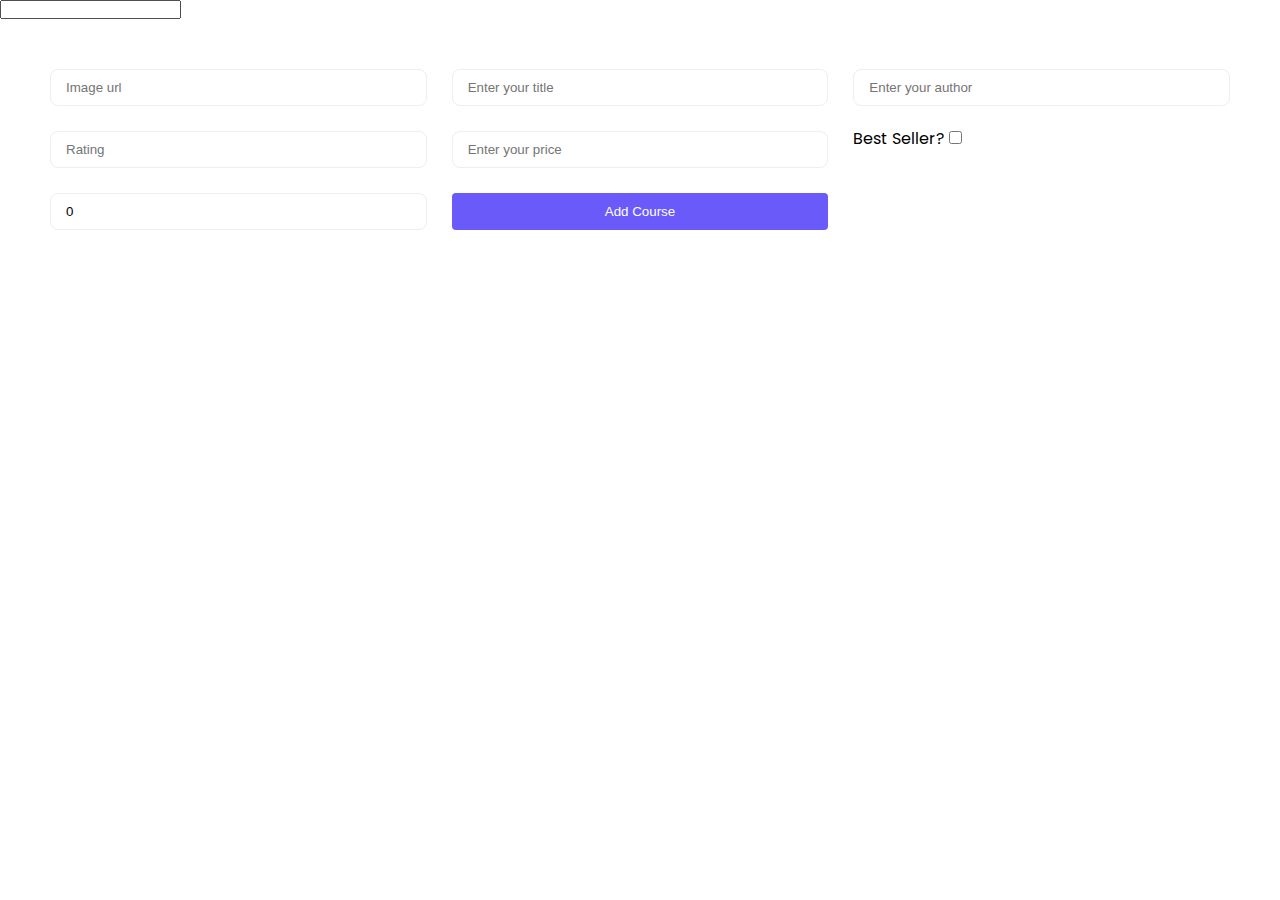
<file: index.html>
<!DOCTYPE html>
<html lang="en">
  <head>
    <meta charset="UTF-8" />
    <meta http-equiv="X-UA-Compatible" content="IE=edge" />
    <meta name="viewport" content="width=device-width, initial-scale=1.0" />
    <title>Course API</title>
    <link rel="preconnect" href="https://fonts.gstatic.com" />
    <link
      href="https://fonts.googleapis.com/css2?family=Poppins:wght@400;600&display=swap"
      rel="stylesheet"
    />
    <link
      rel="stylesheet"
      href="https://cdnjs.cloudflare.com/ajax/libs/font-awesome/4.7.0/css/font-awesome.min.css"
      integrity="sha512-SfTiTlX6kk+qitfevl/7LibUOeJWlt9rbyDn92a1DqWOw9vWG2MFoays0sgObmWazO5BQPiFucnnEAjpAB+/Sw=="
      crossorigin="anonymous"
    />
    <link rel="stylesheet" href="./css/app.css" />
    <link rel="stylesheet" href="./css/reset.css" />
  </head>
  <body>
    <input type="text" class="filter" name="filter" />

    <form class="form-post" method="post">
      <input type="text" name="image" placeholder="Image url" required />
      <input type="text" name="title" placeholder="Enter your title" required />
      <input
        type="text"
        name="author"
        placeholder="Enter your author"
        required
      />
      <input
        type="text"
        name="rating"
        placeholder="Rating"
        min="1"
        max="5"
        required
      />
      <input
        type="number"
        name="price"
        placeholder="Enter your price"
        min="1"
        required
      />
      <div>
        <label for="Best-seller">Best Seller?</label>
        <input type="checkbox" name="bestSeller" id="best-seller" />
      </div>
      <input type="number" name="buyAmount" value="0" />
      <button type="submit" class="form-submit">Add Course</button>
    </form>
    <div class="course-list">
      <!-- <div class="course-item"> -->
      <!-- <div class="course-image">
          <img src="https://source.unsplash.com/random" alt="" />
        </div>
        <div class="course-content">
          <div class="course-title">
            Lorem ipsum dolor sit amet consectetur, adipisicing elit.ro
            repudiandae quam non sunt illo recusandae saepe inventore.
          </div>
          <div class="course-author">HMD</div>
          <div class="course-meta">
            <div class="course-rating">5</div>
            <div class="course-enroll">1000</div>
          </div>
          <div class="course-best-seller">Best Seller</div>
        </div>
      </div> -->
    </div>
    <script src="./api/placehoder-excercise.js"></script>
  </body>
</html>
</file>
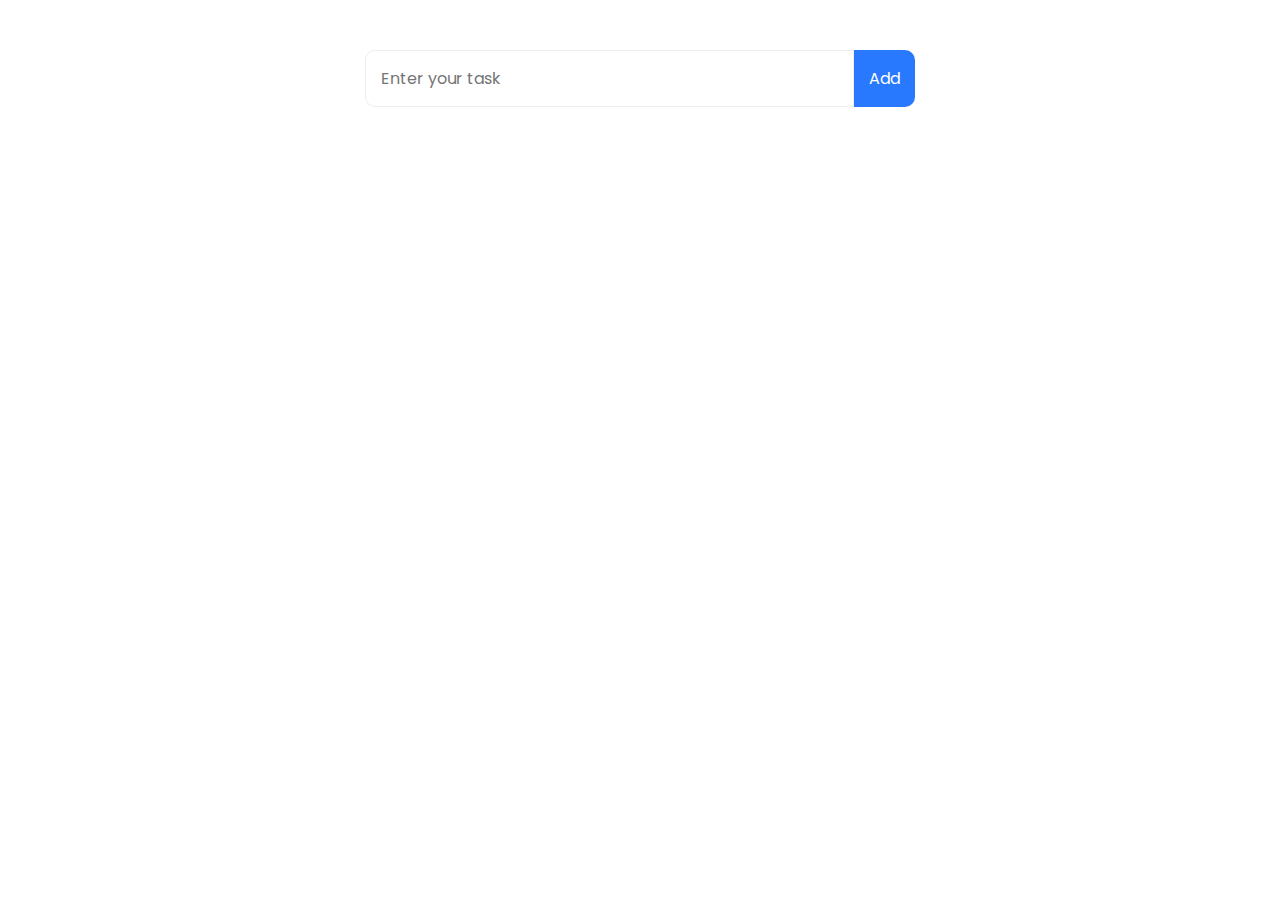
<file: advanced/todo-list-excersice/index.html>
<!DOCTYPE html>
<html lang="en">
  <head>
    <meta charset="UTF-8" />
    <meta http-equiv="X-UA-Compatible" content="IE=edge" />
    <title>Todo list</title>
    <link rel="preconnect" href="https://fonts.gstatic.com" />
    <link
      href="https://fonts.googleapis.com/css2?family=Poppins:wght@400;600&display=swap"
      rel="stylesheet"
    />
    <link
      rel="stylesheet"
      href="https://cdnjs.cloudflare.com/ajax/libs/font-awesome/4.7.0/css/font-awesome.min.css"
      integrity="sha512-SfTiTlX6kk+qitfevl/7LibUOeJWlt9rbyDn92a1DqWOw9vWG2MFoays0sgObmWazO5BQPiFucnnEAjpAB+/Sw=="
      crossorigin="anonymous"
    />
    <link rel="stylesheet" href="./app.css" />
  </head>
  <body>
    <script src="./class-todo-excercise.js"></script>
  </body>
</html>
</file>
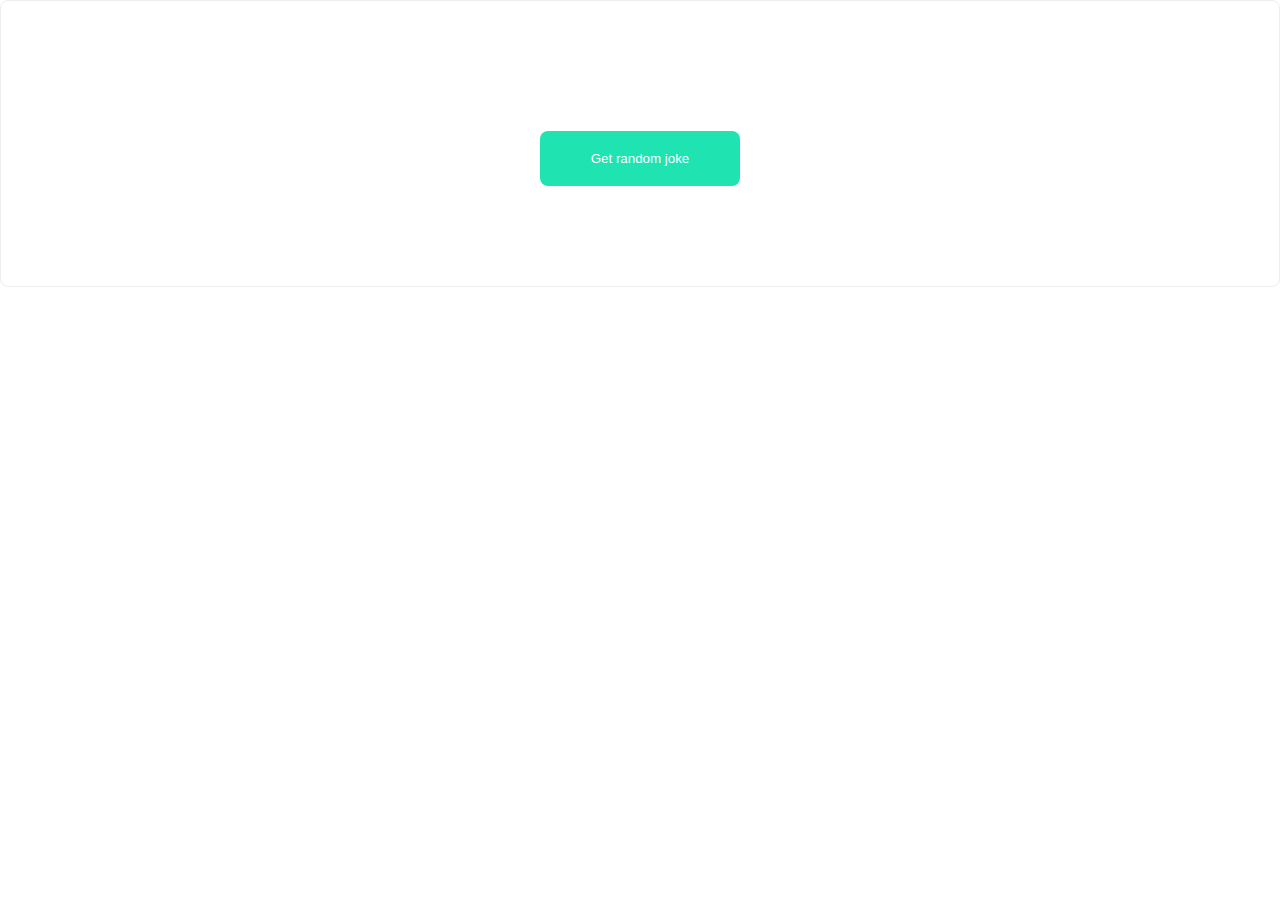
<file: api/joke-excercise/index.html>
<!DOCTYPE html>
<html lang="en">
  <head>
    <meta charset="UTF-8" />
    <meta http-equiv="X-UA-Compatible" content="IE=edge" />

    <title>Javascript</title>
    <link rel="preconnect" href="https://fonts.gstatic.com" />
    <link
      href="https://fonts.googleapis.com/css2?family=Poppins:wght@400;600&display=swap"
      rel="stylesheet"
    />
    <link
      rel="stylesheet"
      href="https://cdnjs.cloudflare.com/ajax/libs/font-awesome/4.7.0/css/font-awesome.min.css"
      integrity="sha512-SfTiTlX6kk+qitfevl/7LibUOeJWlt9rbyDn92a1DqWOw9vWG2MFoays0sgObmWazO5BQPiFucnnEAjpAB+/Sw=="
      crossorigin="anonymous"
    />
    <link rel="stylesheet" href="./app.css" />
  </head>
  <body>
    <div class="joke">
      <h1 class="joke-heading"></h1>
      <button class="joke-button">
        <div class="loader"></div>
        <span>Get random joke</span>
      </button>
    </div>
    <script src="./joke-excersice.js"></script>
  </body>
</html>
</file>
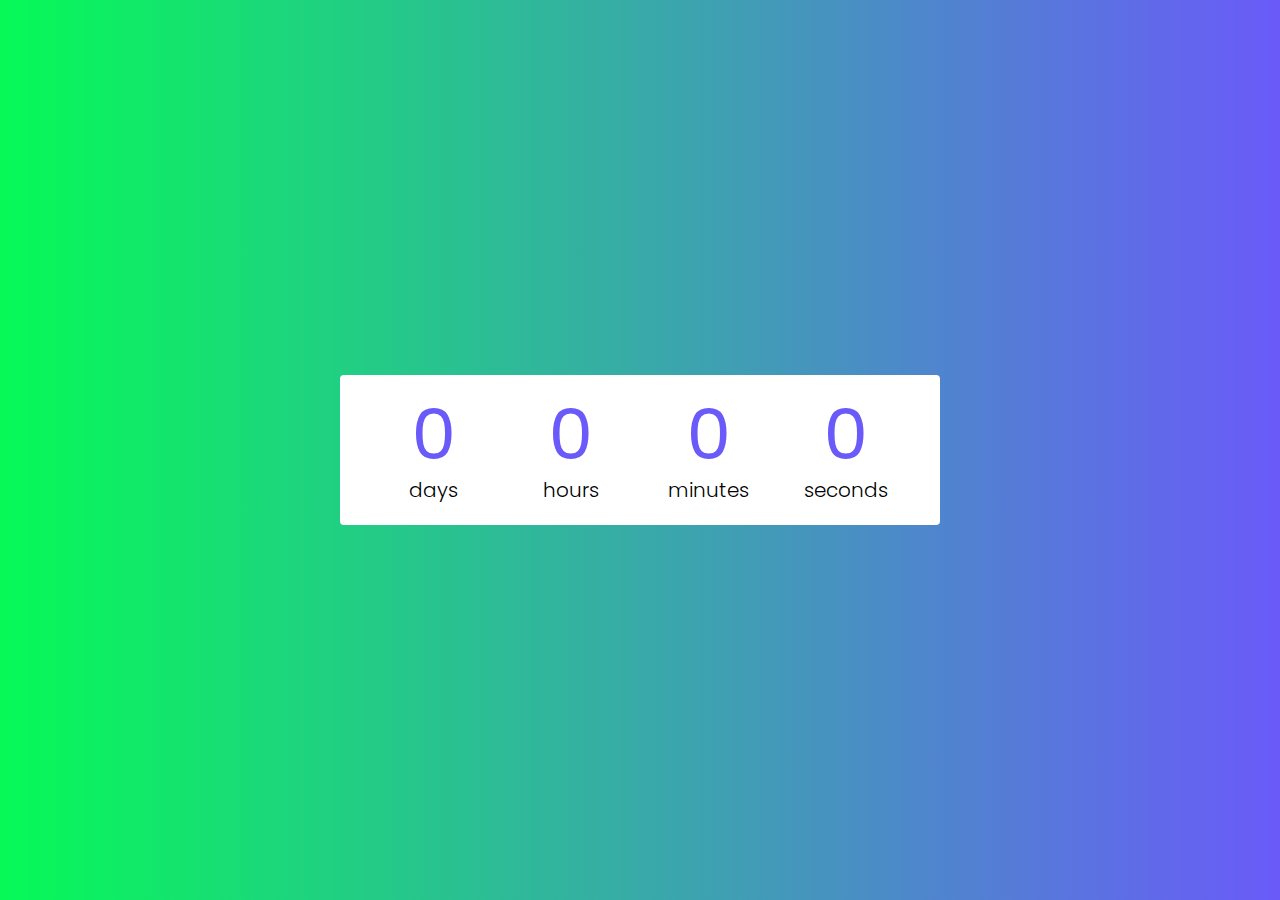
<file: exercises/countdown/index.html>
<!DOCTYPE html>
<html lang="en">
  <head>
    <meta charset="UTF-8" />
    <meta http-equiv="X-UA-Compatible" content="IE=edge" />
    <title>Countdown Timer</title>
    <link rel="preconnect" href="https://fonts.gstatic.com" />
    <link
      href="https://fonts.googleapis.com/css2?family=Poppins:wght@400;600&display=swap"
      rel="stylesheet"
    />
    <link
      rel="stylesheet"
      href="https://cdnjs.cloudflare.com/ajax/libs/font-awesome/4.7.0/css/font-awesome.min.css"
      integrity="sha512-SfTiTlX6kk+qitfevl/7LibUOeJWlt9rbyDn92a1DqWOw9vWG2MFoays0sgObmWazO5BQPiFucnnEAjpAB+/Sw=="
      crossorigin="anonymous"
    />
    <link rel="stylesheet" href="./app.css" />
  </head>
  <body>
    <ul class="countdown">
      <li>
        <span class="number days">0</span>
        <span class="text">days</span>
      </li>
      <li>
        <span class="number hours">0</span>
        <span class="text">hours</span>
      </li>
      <li>
        <span class="number minutes">0</span>
        <span class="text">minutes</span>
      </li>
      <li>
        <span class="number seconds">0</span>
        <span class="text">seconds</span>
      </li>
    </ul>
    <script src="./starter.js"></script>
  </body>
</html>
</file>
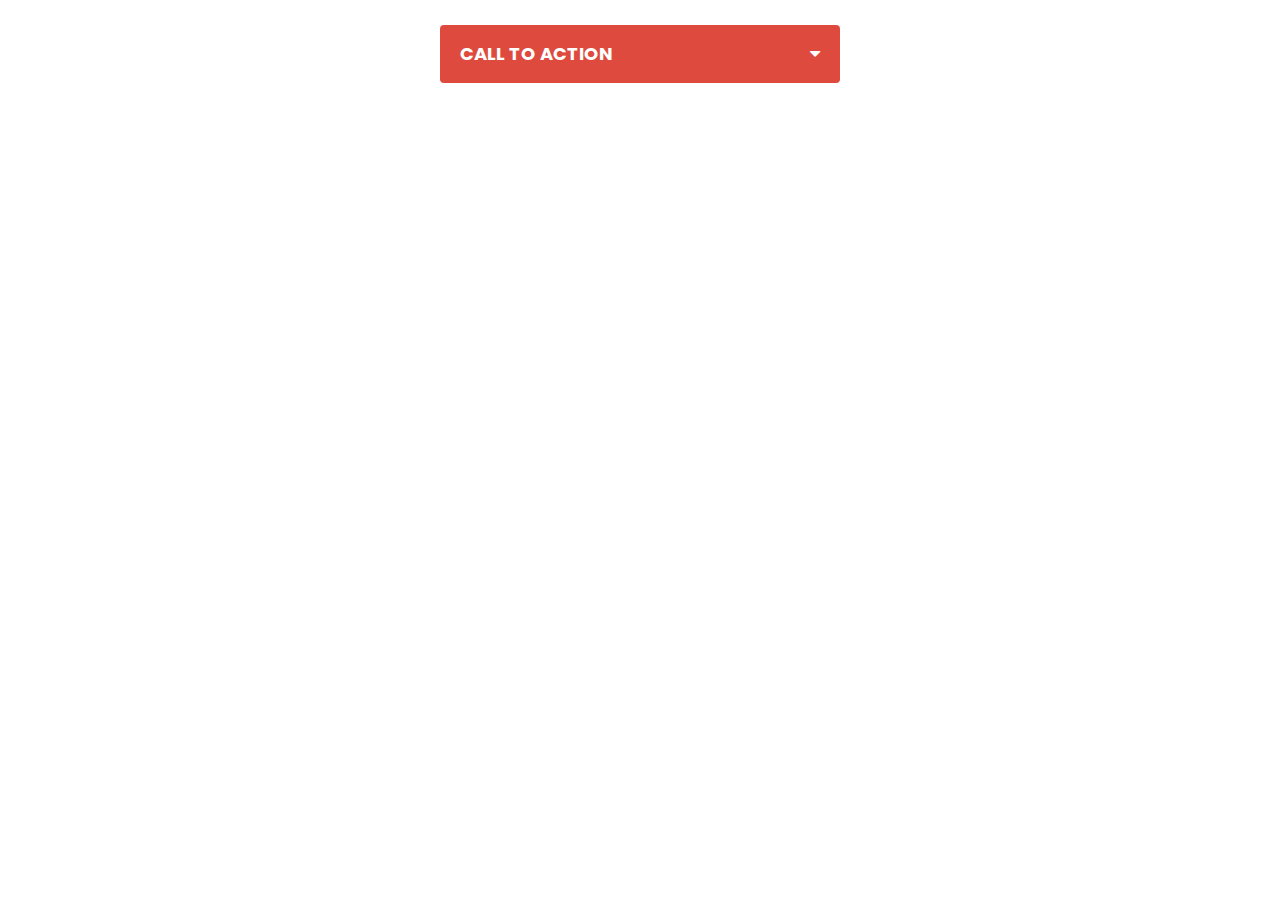
<file: exercises/dropdown/index.html>
<!DOCTYPE html>
<html lang="en">
  <head>
    <meta charset="UTF-8" />
    <meta http-equiv="X-UA-Compatible" content="IE=edge" />
    <title>Dropdown</title>
    <link rel="preconnect" href="https://fonts.gstatic.com" />
    <link
      href="https://fonts.googleapis.com/css2?family=Poppins:wght@400;600&display=swap"
      rel="stylesheet"
    />
    <link
      rel="stylesheet"
      href="https://cdnjs.cloudflare.com/ajax/libs/font-awesome/4.7.0/css/font-awesome.min.css"
      integrity="sha512-SfTiTlX6kk+qitfevl/7LibUOeJWlt9rbyDn92a1DqWOw9vWG2MFoays0sgObmWazO5BQPiFucnnEAjpAB+/Sw=="
      crossorigin="anonymous"
    />
    <link rel="stylesheet" href="./app.css" />
  </head>
  <body>
    <div class="dropdown">
      <div class="dropdown__select">
        <span class="dropdown__selected">Call to action</span>
        <i class="fa fa-caret-down dropdown__caret"></i>
      </div>
      <ul class="dropdown__list">
        <li class="dropdown__item">
          <span class="dropdown__text">New project</span>
          <i class="fa fa-plus-circle dropdown__icon"></i>
        </li>
        <li class="dropdown__item">
          <span class="dropdown__text">View profile</span>
          <i class="fa fa-user dropdown__icon"></i>
        </li>
        <li class="dropdown__item">
          <span class="dropdown__text">Settings</span>
          <i class="fa fa-cog dropdown__icon"></i>
        </li>
        <li class="dropdown__item">
          <span class="dropdown__text">Logout</span>
          <i class="fa fa-circle dropdown__icon"></i>
        </li>
      </ul>
    </div>
    <script src="./final.js"></script>
  </body>
</html>
</file>
<file: css/app.css>
html {
  box-sizing: border-box;
}
* {
  margin: 0;
  padding: 0;
}
*,
*:before,
*:after {
  box-sizing: border-box;
}
input,
textarea,
select,
button {
  outline: none;
}
input {
  line-height: normal;
}
label,
button {
  cursor: pointer;
}
a {
  text-decoration: none;
}
img {
  display: block;
  max-width: 100%;
}
*,
*:before,
*:after {
  box-sizing: border-box;
}
/* using rem unit */
html {
  font-size: 62.5%;
}
a {
  text-decoration: none;
}
img {
  display: block;
  max-width: 100%;
}
body {
  font-family: "Poppins", sans-serif;
  font-size: 16px;
  line-height: 1;
}

/* .todo {
  padding: 25px;
  margin: 25px auto;
  max-width: 600px;
}
.todo-form {
  width: 100%;
  display: flex;
}
.todo-submit {
  padding: 15px;
  border: 0;
  background-color: #2979ff;
  color: white;
  border-radius: 0 10px 10px 0;
  flex-shrink: 0;
}
.todo-input {
  width: 100%;
  border: 1px solid #eee;
  padding: 15px;
  border-radius: 10px 0 0 10px;
}
.todo-item {
  margin-top: 15px;
  display: flex;
  align-items: center;
  padding: 15px 0;
}
.todo-text {
  flex: 1;
  font-weight: 300;
  color: #333;
  display: inline-block;
  padding-right: 20px;
  white-space: nowrap;
  max-width: 100%;
  overflow: hidden;
  text-overflow: ellipsis;
  line-height: 1.4;
}
.todo-remove {
  flex-shrink: 0;
  width: 40px;
  height: 40px;
  background-color: #fc5776;
  color: white;
  border-radius: 4px;
  cursor: pointer;
  display: flex;
  justify-content: center;
  align-items: center;
} */
/* dad joke */
/* .joke {
  display: flex;
  flex-direction: column;
  justify-content: center;
  align-items: center;
  padding: 100px 50px;
  border-radius: 8px;
  border: 1px solid #eee;
}
.joke-heading {
  font-size: 30px;
  font-weight: 500;
  line-height: 1.5;
  margin-bottom: 30px;
  text-align: center;
}
.joke-button {
  border: 0;
  outline: none;
  display: block;
  padding: 0 30px;
  border-radius: 8px;
  color: white;
  background-color: #20e3b2;
  position: relative;
  height: 55px;
  width: 100%;
  max-width: 200px;
}
.loader {
  width: 20px;
  height: 20px;
  border: 3px solid white;
  border-left: 3px solid transparent;
  border-radius: 50%;
  position: absolute;
  top: 50%;
  left: 50%;
  transform: translate(-50%, -50%);
  animation: spin 1s infinite linear forwards;
  display: none;
}
@keyframes spin {
  to {
    transform: translate(-50%, -50%) rotate(360deg);
  }
}
.joke.is-loading .joke-button {
  opacity: 0.5;
  pointer-events: none;
}
.joke.is-loading .joke-button .loader {
  display: block;
}
.joke.is-loading .joke-button span {
  display: none;
} */
/* picsum photos */
.images {
  padding: 50px;
  display: grid;
  grid-template-columns: repeat(4, 1fr);
  grid-gap: 25px;
}
.image-item {
  height: 220px;
  padding: 10px;
  border-radius: 10px;
  background-color: white;
  border: 1px solid #eee;
}
.image-item img {
  width: 100%;
  height: 100%;
  object-fit: cover;
}
.load-more {
  display: block;
  width: max-content;
  padding: 15px 30px;
  border-radius: 4px;
  color: white;
  background-color: #6a5af9;
  border: 0;
  margin: 25px auto;
}
.image-loader {
  position: fixed;
  top: 50%;
  left: 50%;
  transform: translate(-50%, -50%);
  animation: spin 1s infinite linear forwards;
  width: 50px;
  height: 50px;
  border: 5px solid #6a5af9;
  border-right: 5px solid transparent;
  border-radius: 50%;
}
@keyframes spin {
  to {
    transform: translate(-50%, -50%) rotate(360deg);
  }
}

/* json placeholder */
.form-post {
  display: grid;
  grid-template-columns: 1fr 1fr 1fr;
  gap: 25px;
  padding: 50px;
}
.form-post input {
  padding: 10px 15px;
  border: 1px solid #eee;
  border-radius: 8px;
}
.form-post button {
  background-color: #6a5af9;
  color: white;
  border: 0;
  outline: none;
  padding: 10px 15px;
  border-radius: 4px;
}
.course-list {
  display: grid;
  grid-template-columns: repeat(4, 1fr);
  grid-gap: 25px;
  padding: 25px;
}
.course-image {
  height: 300px;
  position: relative;
}
.course-remove {
  display: inline-block;
  padding: 10px;
  cursor: pointer;
  background-color: #ff6651;
  color: white;
  border: none;
  outline: none;
  position: absolute;
  right: 10px;
  top: 10px;
}
.course-remove i {
  pointer-events: none;
}
.course-image img {
  border-radius: 8px;
  width: 100%;
  height: 100%;
  object-fit: cover;
}
.course-title {
  margin-top: 10px;
  margin-bottom: 10px;
  line-height: 1.25;
  font-weight: 500;
}
.course-author {
  font-size: 13px;
  color: #999;
  font-weight: 300;
  margin-bottom: 15px;
}
.course-best-seller {
  display: inline-block;
  padding: 10px 15px;
  color: #ff6651;
  background-color: #ff655113;
}
.course-meta {
  display: flex;
  align-items: center;
  margin-bottom: 15px;
  gap: 0 10px;
}
.course-enroll {
  font-size: 13px;
  color: #999;
  font-weight: 300;
}
</file>
<file: advanced/todo-list-excersice/app.css>
html {
  box-sizing: border-box;
}
* {
  margin: 0;
  padding: 0;
}
*,
*:before,
*:after {
  box-sizing: border-box;
}
input,
textarea,
select,
button {
  outline: none;
}
input {
  line-height: normal;
}
label,
button {
  cursor: pointer;
}
a {
  text-decoration: none;
}
img {
  display: block;
  max-width: 100%;
}
*,
*:before,
*:after {
  box-sizing: border-box;
}
/* using rem unit */
html {
  font-size: 62.5%;
}
a {
  text-decoration: none;
}
img {
  display: block;
  max-width: 100%;
}
input,
button,
body {
  font-family: 'Poppins', sans-serif;
  font-size: 16px;
  line-height: 1;
}
.todo {
  padding: 25px;
  margin: 25px auto;
  max-width: 600px;
}
.todo-form {
  width: 100%;
  display: flex;
}
.todo-submit {
  padding: 15px;
  border: 0;
  background-color: #2979ff;
  color: white;
  border-radius: 0 10px 10px 0;
  flex-shrink: 0;
}
.todo-input {
  width: 100%;
  border: 1px solid #eee;
  padding: 15px;
  border-radius: 10px 0 0 10px;
}
.todo-item {
  margin-top: 2px;
  display: flex;
  align-items: center;
  padding: 15px 0;
}
.todo-text {
  flex: 1;
  font-weight: 300;
  color: #333;
  display: inline-block;
  padding-right: 20px;
  white-space: nowrap;
  max-width: 100%;
  overflow: hidden;
  text-overflow: ellipsis;
  line-height: 1.4;
}
.todo-remove {
  flex-shrink: 0;
  width: 40px;
  height: 40px;
  background-color: #fc5776;
  color: white;
  border-radius: 4px;
  cursor: pointer;
  display: flex;
  justify-content: center;
  align-items: center;
}
</file>
<file: api/joke-excercise/app.css>
html {
  box-sizing: border-box;
}
* {
  margin: 0;
  padding: 0;
}
*,
*:before,
*:after {
  box-sizing: border-box;
}
input,
textarea,
select,
button {
  outline: none;
}
input {
  line-height: normal;
}
label,
button {
  cursor: pointer;
}
a {
  text-decoration: none;
}
img {
  display: block;
  max-width: 100%;
}
*,
*:before,
*:after {
  box-sizing: border-box;
}
/* using rem unit */
html {
  font-size: 62.5%;
}
a {
  text-decoration: none;
}
img {
  display: block;
  max-width: 100%;
}
body {
  font-family: 'Poppins', sans-serif;
  font-size: 16px;
  line-height: 1;
}
.joke {
  display: flex;
  flex-direction: column;
  justify-content: center;
  align-items: center;
  padding: 100px 50px;
  border-radius: 8px;
  border: 1px solid #eee;
}
.joke-heading {
  font-size: 30px;
  font-weight: 500;
  line-height: 1.5;
  margin-bottom: 30px;
  text-align: center;
}

.joke-button {
  border: 0;
  outline: none;
  display: block;
  padding: 0 30px;
  border-radius: 8px;
  color: white;
  background-color: #20e3b2;
  position: relative;
  height: 55px;
  width: 100%;
  max-width: 200px;
}
.loader {
  width: 20px;
  height: 20px;
  border: 3px solid white;
  border-left: 3px solid transparent;
  border-radius: 50%;
  position: absolute;
  top: 50%;
  left: 50%;
  transform: translate(-50%, -50%);
  animation: spin 1s infinite linear forwards;
  display: none;
}
@keyframes spin {
  to {
    transform: translate(-50%, -50%) rotate(360deg);
  }
}
.joke.is-loading .joke-button {
  opacity: 0.5;
  pointer-events: none;
}
.joke.is-loading .joke-button loader {
  display: block;
}
.joke.is-loading .joke-button span {
  display: none;
}
</file>
<file: exercises/countdown/app.css>
html {
  box-sizing: border-box;
  font-size: 62.5%;
}
* {
  margin: 0;
  padding: 0;
}
*,
*:before,
*:after {
  box-sizing: border-box;
}
input,
textarea,
select,
button {
  outline: none;
}
input {
  line-height: normal;
}
label,
button {
  cursor: pointer;
}
a {
  text-decoration: none;
}
img {
  display: block;
  max-width: 100%;
}
body {
  font-family: 'Poppins', sans-serif;
  font-size: 16px;
  line-height: 1;
  background-image: linear-gradient(to right, #06fa57, #6a5af9);
  display: flex;
  justify-content: center;
  align-items: center;
  height: 100vh;
}
.countdown {
  display: flex;
  background-color: white;
  width: 100%;
  max-width: 600px;
  border-radius: 4px;
  padding: 25px;
}
.countdown li {
  text-align: center;
  width: 25%;
  display: flex;
  flex-direction: column;
  justify-content: center;
  padding: 0 20px;
}
.number,
.text {
  line-height: 1;
}
.number {
  font-size: 70px;
  margin-bottom: 10px;
  color: #6a5af9;
}
.text {
  font-size: 20px;
  font-weight: 300;
}
</file>
<file: exercises/dropdown/app.css>
html {
  box-sizing: border-box;
}
* {
  margin: 0;
  padding: 0;
}
*,
*:before,
*:after {
  box-sizing: border-box;
}
input,
textarea,
select,
button {
  outline: none;
}
input {
  line-height: normal;
}
label,
button {
  cursor: pointer;
}
a {
  text-decoration: none;
}
img {
  display: block;
  max-width: 100%;
}
*,
*:before,
*:after {
  box-sizing: border-box;
}
/* using rem unit */
html {
  font-size: 62.5%;
}
a {
  text-decoration: none;
}
img {
  display: block;
  max-width: 100%;
}
body {
  font-family: "Poppins", sans-serif;
  font-size: 16px;
  line-height: 1;
}

.dropdown {
  --primary: #de4b3e;
  --secondary: #c74237;
  width: 100%;
  max-width: 400px;
  margin: 25px auto;
  position: relative;
  color: white;
  text-transform: uppercase;
  font-size: 1.8rem;
  font-weight: bold;
  border-radius: 4px;
}
.dropdown__select {
  border-radius: inherit;
}
.dropdown__select * {
  pointer-events: none;
}
.dropdown__list {
  margin-top: 2.5rem;
  position: absolute;
  top: 100%;
  left: 0;
  right: 0;
  display: none;
  z-index: 10;
}
.dropdown__list.show {
  display: block;
}
.dropdown__list:before {
  content: "";
  height: 2.5rem;
  position: absolute;
  left: 0;
  right: 0;
  background-color: transparent;
  transform: translateY(-100%);
}
.dropdown__select,
.dropdown__item {
  width: 100%;
  padding: 2rem;
  background-color: var(--primary);
  display: flex;
  align-items: center;
  justify-content: space-between;
  cursor: pointer;
}
.dropdown__item {
  transition: background-color 0.2s linear;
}
.dropdown__item * {
  pointer-events: none;
}
.dropdown__item:first-child {
  border-radius: 4px 4px 0 0;
  position: relative;
}
.dropdown__item:first-child:before {
  content: "";
  position: absolute;
  top: 0;
  left: 3rem;
  border-left: 10px solid transparent;
  border-right: 10px solid transparent;
  border-bottom: 10px solid var(--primary);
  transform: translateY(-100%);
  transition: border-color 0.2s linear;
}
.dropdown__item:first-child:hover:before {
  border-bottom-color: var(--secondary);
}
.dropdown__item:last-child {
  border-radius: 0 0 4px 4px;
}
.dropdown__item:hover {
  background-color: var(--secondary);
}
</file>
